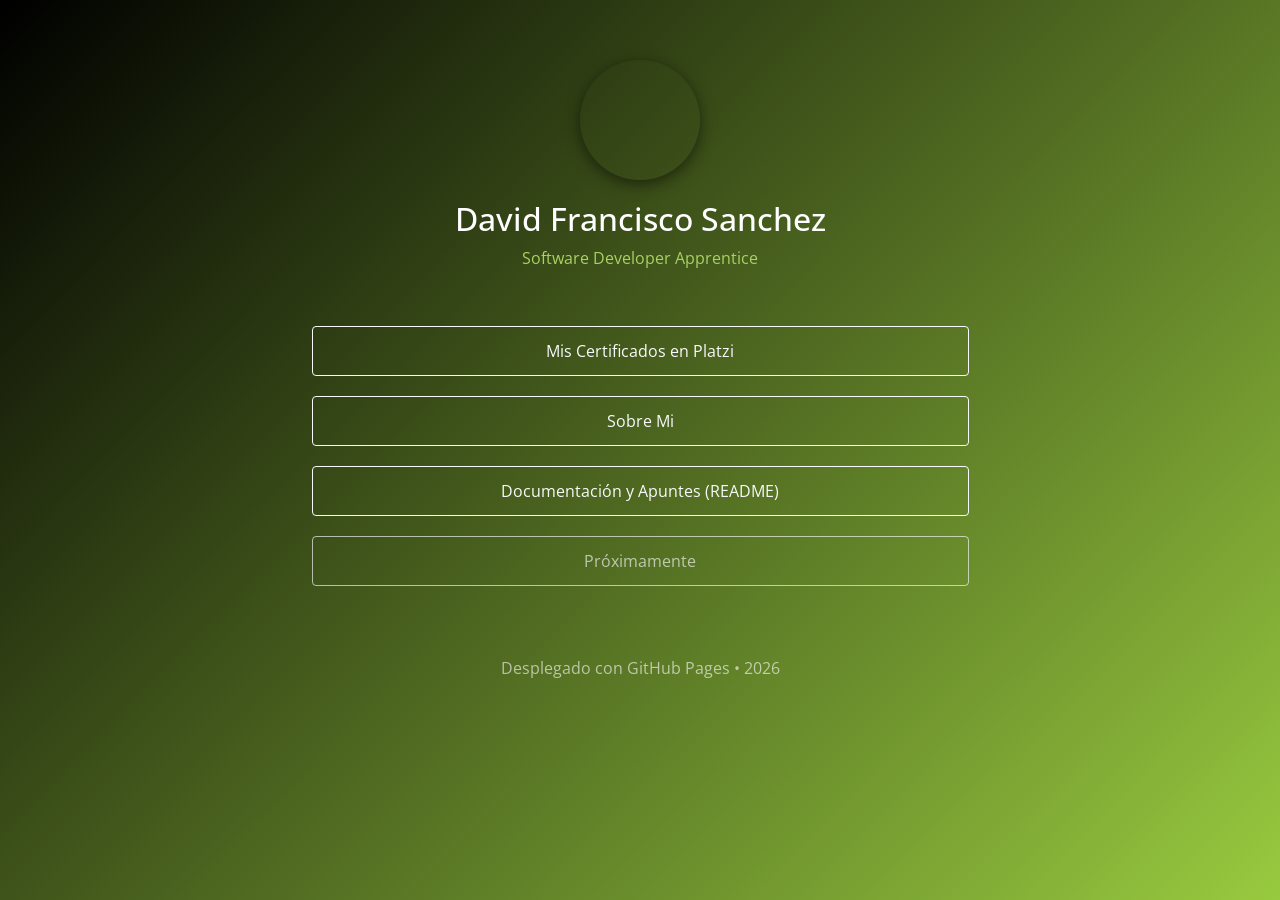
<file: docs/index.html>
<!DOCTYPE html>
<html lang="es">

<head>
    <meta charset="UTF-8">
    <title>David Francisco Sanchez - Portafolio</title>
    <meta name="viewport" content="width=device-width, initial-scale=1">
    
    <link rel="stylesheet" href="https://stackpath.bootstrapcdn.com/bootstrap/4.1.3/css/bootstrap.min.css" integrity="sha384-MCw98/SFnGE8fJT3GXwEOngsV7Zt27NXFoaoApmYm81iuXoPkFOJwJ8ERdknLPMO" crossorigin="anonymous">
    <link href="https://fonts.googleapis.com/css2?family=Open+Sans:wght@300;400;600&display=swap" rel="stylesheet">
    <link rel="stylesheet" href="assets/css/style.css">
</head>

<body>

    <div class="container text-center" style="padding-top: 60px; padding-bottom: 40px;">
        <div class="profile-avatar"></div>
        <h2>David Francisco Sanchez</h2>
        <p style="color: #a9d163;">Software Developer Apprentice</p>
    </div>

    <div class="container">
        <div class="row justify-content-center">
            <div class="col-md-8 text-center">
                
                <div style="padding-bottom: 20px;">
                    <button onclick="location.href='modules/certificados.html'" type="button" class="btn btn-outline-light" style="width: 90%; padding: 12px;">
                        Mis Certificados en Platzi
                    </button>
                </div>

                <div style="padding-bottom: 20px;">
                    <button onclick="location.href='modules/sobre-mi.html'" type="button" class="btn btn-outline-light" style="width: 90%; padding: 12px;">
                        Sobre Mi
                    </button>
                </div>

                <div style="padding-bottom: 20px;">
                    <button onclick="location.href='https://github.com/DeveloperDavid01/DeveloperDavid01.github.io'" type="button" class="btn btn-outline-light" style="width: 90%; padding: 12px;">
                        Documentación y Apuntes (README)
                    </button>
                </div>

                <div style="padding-bottom: 20px;">
                    <button type="button" class="btn btn-outline-light" style="width: 90%; padding: 12px;" disabled>
                        Próximamente
                    </button>
                </div>

            </div>
        </div>
    </div>

    <footer class="text-center" style="margin-top: 50px;">
        <p style="color: rgba(255,255,255,0.6);">Desplegado con GitHub Pages &bull; 2026</p>
    </footer>

    <script src="https://code.jquery.com/jquery-3.3.1.slim.min.js"></script>
    <script src="https://stackpath.bootstrapcdn.com/bootstrap/4.1.3/js/bootstrap.min.js"></script>
</body>
</html>
</file>
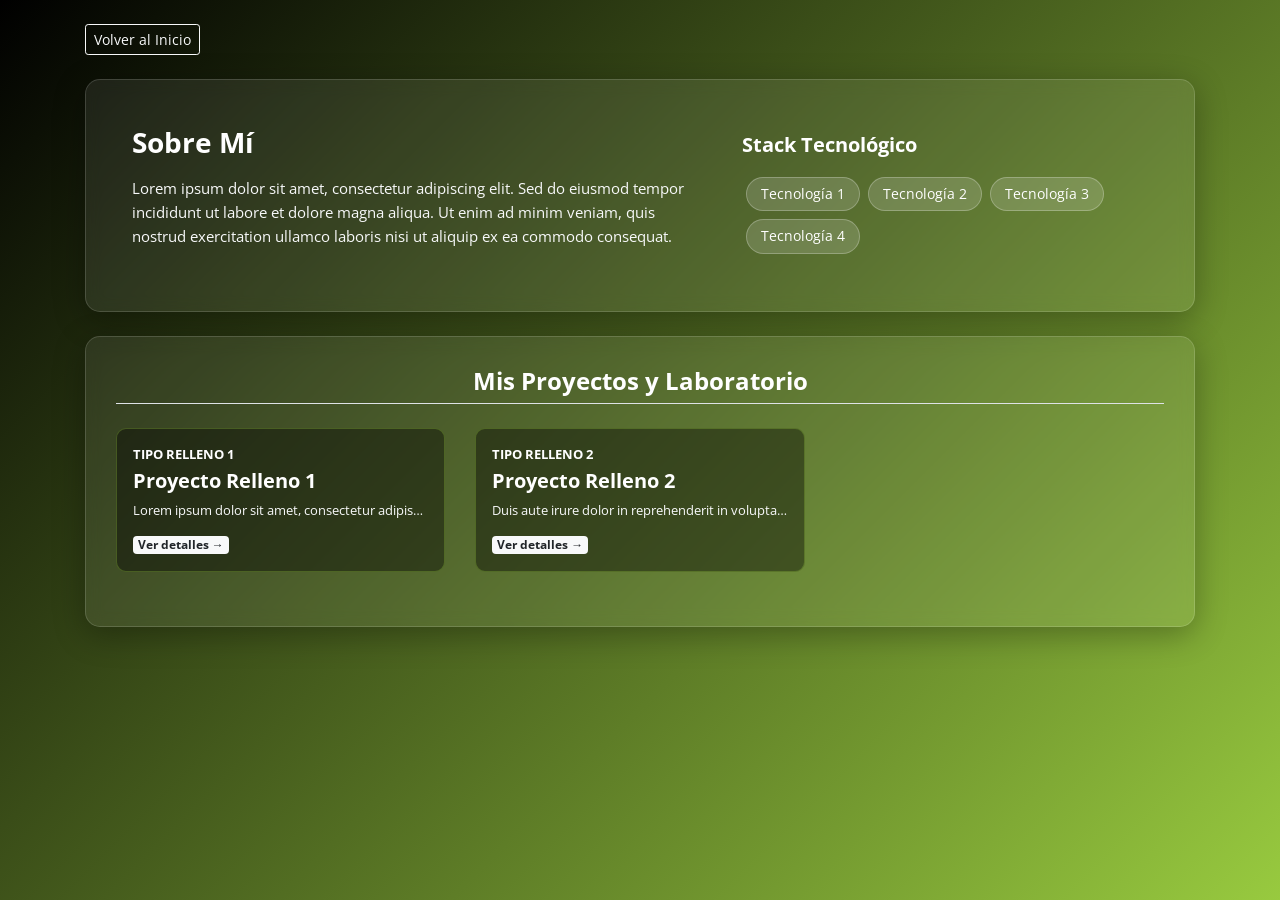
<file: docs/modules/ruta-aprendizaje.html>
<!DOCTYPE html>
<html lang="es">
<head>
    <meta charset="UTF-8">
    <title>Sobre Mí y Proyectos</title>
    <meta name="viewport" content="width=device-width, initial-scale=1">
    <link rel="stylesheet" href="https://stackpath.bootstrapcdn.com/bootstrap/4.1.3/css/bootstrap.min.css" integrity="sha384-MCw98/SFnGE8fJT3GXwEOngsV7Zt27NXFoaoApmYm81iuXoPkFOJwJ8ERdknLPMO" crossorigin="anonymous">
    <link href="https://fonts.googleapis.com/css2?family=Open+Sans:wght@300;400;600&display=swap" rel="stylesheet">
    <link rel="stylesheet" href="../assets/css/style.css">
    <style>
        .tech-badge {
            background: rgba(255, 255, 255, 0.15);
            border: 1px solid rgba(255, 255, 255, 0.25);
            color: #fff;
            padding: 6px 14px;
            border-radius: 20px;
            display: inline-block;
            margin: 4px;
            font-size: 0.85rem;
            transition: all 0.2s ease;
        }
        .tech-badge:hover {
            background: rgba(255, 255, 255, 0.3);
            transform: scale(1.05);
        }
        .project-card {
            cursor: pointer;
            transition: transform 0.2s ease, box-shadow 0.2s ease;
        }
        .project-card:hover {
            transform: translateY(-5px);
            box-shadow: 0 8px 20px rgba(0, 0, 0, 0.4);
        }
        .glass-modal {
            background: rgba(255, 255, 255, 0.1) !important;
            backdrop-filter: blur(12px) !important;
            -webkit-backdrop-filter: blur(12px) !important;
            border: 1px solid rgba(255, 255, 255, 0.2) !important;
            color: #fff !important;
        }
        .glass-modal .modal-header, .glass-modal .modal-footer {
            border: none;
        }
    </style>
</head>
<body>

    <div class="container py-4">
        <div class="mb-4">
            <a href="../index.html" class="btn btn-outline-light btn-sm">Volver al Inicio</a>
        </div>

        <!-- SECCIÓN 1: PERFIL Y HABILIDADES -->
        <section class="glass-section mb-4">
            <div class="row align-items-center p-3">
                <div class="col-lg-7 mb-4 mb-lg-0">
                    <h1 class="h3 font-weight-bold mb-3 text-white">Sobre Mí</h1>
                    <p class="text-light" style="line-height: 1.6; font-size: 0.95rem;">
                        Lorem ipsum dolor sit amet, consectetur adipiscing elit. Sed do eiusmod tempor incididunt ut labore et dolore magna aliqua. Ut enim ad minim veniam, quis nostrud exercitation ullamco laboris nisi ut aliquip ex ea commodo consequat.
                    </p>
                </div>
                <div class="col-lg-5">
                    <h2 class="h5 font-weight-bold mb-3 text-white-50">Stack Tecnológico</h2>
                    <div class="d-flex flex-wrap">
                        <span class="tech-badge">Tecnología 1</span>
                        <span class="tech-badge">Tecnología 2</span>
                        <span class="tech-badge">Tecnología 3</span>
                        <span class="tech-badge">Tecnología 4</span>
                    </div>
                </div>
            </div>
        </section>

        <!-- SECCIÓN 2: PROYECTOS -->
        <section class="glass-section">
            <h2 class="h4 font-weight-bold mb-4 text-center border-bottom pb-2 text-white" style="position: static;">
                Mis Proyectos y Laboratorio
            </h2>
            
            <div class="row" id="contenedor-proyectos"></div>
        </section>
    </div>

    <!-- MODAL DINÁMICO PARA PROYECTOS -->
    <div class="modal fade" id="proyectoModal" tabindex="-1" role="dialog" aria-hidden="true">
        <div class="modal-dialog modal-md modal-dialog-centered" role="document">
            <div class="modal-content glass-modal">
                <div class="modal-header">
                    <h5 class="modal-title font-weight-bold" id="modalTitulo"></h5>
                    <button type="button" class="close text-white" data-dismiss="modal" aria-label="Close">
                        <span aria-hidden="true">&times;</span>
                    </button>
                </div>
                <div class="modal-body">
                    <div class="mb-3">
                        <span class="badge badge-info" id="modalTipo"></span>
                    </div>
                    <p class="text-light mb-4" id="modalDescripcion" style="font-size: 0.95rem; line-height: 1.6;"></p>
                    <div class="small text-white-50 border-top pt-3" id="modalTecnologias"></div>
                </div>
            </div>
        </div>
    </div>

    <script>
        const proyectos = [
            {
                titulo: "Proyecto Relleno 1",
                tipo: "Tipo Relleno 1",
                descripcion: "Lorem ipsum dolor sit amet, consectetur adipiscing elit, sed do eiusmod tempor incididunt ut labore et dolore magna aliqua. Ut enim ad minim veniam, quis nostrud exercitation ullamco laboris nisi ut aliquip ex ea commodo consequat.",
                tecnologias: "X • Y • Z"
            },
            {
                titulo: "Proyecto Relleno 2",
                tipo: "Tipo Relleno 2",
                descripcion: "Duis aute irure dolor in reprehenderit in voluptate velit esse cillum dolore eu fugiat nulla pariatur. Excepteur sint occaecat cupidatat non proident, sunt in culpa qui officia deserunt mollit anim id est laborum.",
                tecnologias: "A • B • C"
            }
        ];

        function crearTarjetaProyecto(proy, index) {
            return `
                <div class="col-md-6 col-lg-4 mb-4">
                    <div class="custom-card project-card" onclick="abrirDetalleProyecto(${index})">
                        <div class="p-3">
                            <span class="text-white-50 small font-weight-bold d-block mb-1 text-uppercase">${proy.tipo}</span>
                            <h3 class="h5 font-weight-bold text-white mb-2">${proy.titulo}</h3>
                            <p class="small text-light mb-0 text-truncate">${proy.descripcion}</p>
                            <span class="badge badge-light mt-3 btn-sm" style="font-size:0.75rem;">Ver detalles →</span>
                        </div>
                    </div>
                </div>
            `;
        }

        function abrirDetalleProyecto(index) {
            const proy = proyectos[index];
            
            document.getElementById('modalTitulo').innerText = proy.titulo;
            document.getElementById('modalTipo').innerText = proy.tipo;
            document.getElementById('modalDescripcion').innerText = proy.descripcion;
            document.getElementById('modalTecnologias').innerHTML = `⚙️ <strong>Relleno:</strong> <br>${proy.tecnologias}`;
            
            $('#proyectoModal').modal('show');
        }

        const contenedor = document.getElementById('contenedor-proyectos');
        contenedor.innerHTML = proyectos.map((p, index) => crearTarjetaProyecto(p, index)).join('');
    </script>

    <script src="https://code.jquery.com/jquery-3.3.1.slim.min.js"></script>
    <script src="https://cdnjs.cloudflare.com/ajax/libs/popper.js/1.14.3/umd/popper.min.js"></script>
    <script src="https://stackpath.bootstrapcdn.com/bootstrap/4.1.3/js/bootstrap.min.js"></script>
</body>
</html>
</file>
<file: docs/assets/css/style.css>
/* ==========================================================================
   Estilos Globales y Fondo Animado
   ========================================================================== */
body {
    min-height: 100vh;
    color: #ffffff;
    background: linear-gradient(-45deg, #000000, #98CA3F, #a9d163, #98CA3F, #000000);
    background-size: 400% 400%;
    animation: GradientAnimation 15s ease infinite;
    font-family: 'Open Sans', sans-serif;
}

@keyframes GradientAnimation {
    0% { background-position: 0% 50%; }
    50% { background-position: 100% 50%; }
    100% { background-position: 0% 50%; }
}

/* ==========================================================================
   Componentes de la Interfaz (Estructura Común)
   ========================================================================== */
.profile-avatar {
    width: 120px;
    height: 120px;
    background-image: url("https://avatars.githubusercontent.com/u/225975468?v=4");
    background-size: cover;
    background-repeat: no-repeat;
    background-position: center;
    border-radius: 50%;
    box-shadow: 0px 4px 15px rgba(0, 0, 0, 0.5);
    margin: 0 auto 20px auto;
}

.glass-section {
    background: rgba(255, 255, 255, 0.08);
    backdrop-filter: blur(8px);
    -webkit-backdrop-filter: blur(8px);
    border: 1px solid rgba(255, 255, 255, 0.15);
    border-radius: 15px;
    padding: 30px;
    margin-bottom: 40px;
    box-shadow: 0 8px 32px 0 rgba(0, 0, 0, 0.3);
}

.custom-card {
    background: rgba(0, 0, 0, 0.4);
    border: 1px solid rgba(152, 202, 63, 0.3);
    border-radius: 10px;
    overflow: hidden;
    transition: transform 0.3s ease, border-color 0.3s ease;
    height: 100%;
}

.custom-card:hover {
    transform: translateY(-5px);
    border-color: #98CA3F;
}

.certificate-img {
    width: 100%;
    height: 180px;
    object-fit: cover;
    border-bottom: 1px solid rgba(152, 202, 63, 0.2);
}

/* Badges de Nivel */
.badge-basico { background-color: #17a2b8; color: #fff; }
.badge-intermedio { background-color: #ffc107; color: #212529; }
.badge-avanzado { background-color: #dc3545; color: #fff; }

/* Listas de Rutas */
.ruta-lista {
    list-style: none;
    padding-left: 0;
}

.ruta-item {
    background: rgba(0, 0, 0, 0.3);
    border-left: 4px solid #98CA3F;
    margin-bottom: 15px;
    padding: 15px;
    border-radius: 0 8px 8px 0;
    transition: background 0.2s ease;
}

.ruta-item:hover {
    background: rgba(0, 0, 0, 0.5);
}

.ruta-thumb {
    width: 50px;
    height: 50px;
    object-fit: cover;
    border-radius: 6px;
}
</file>
